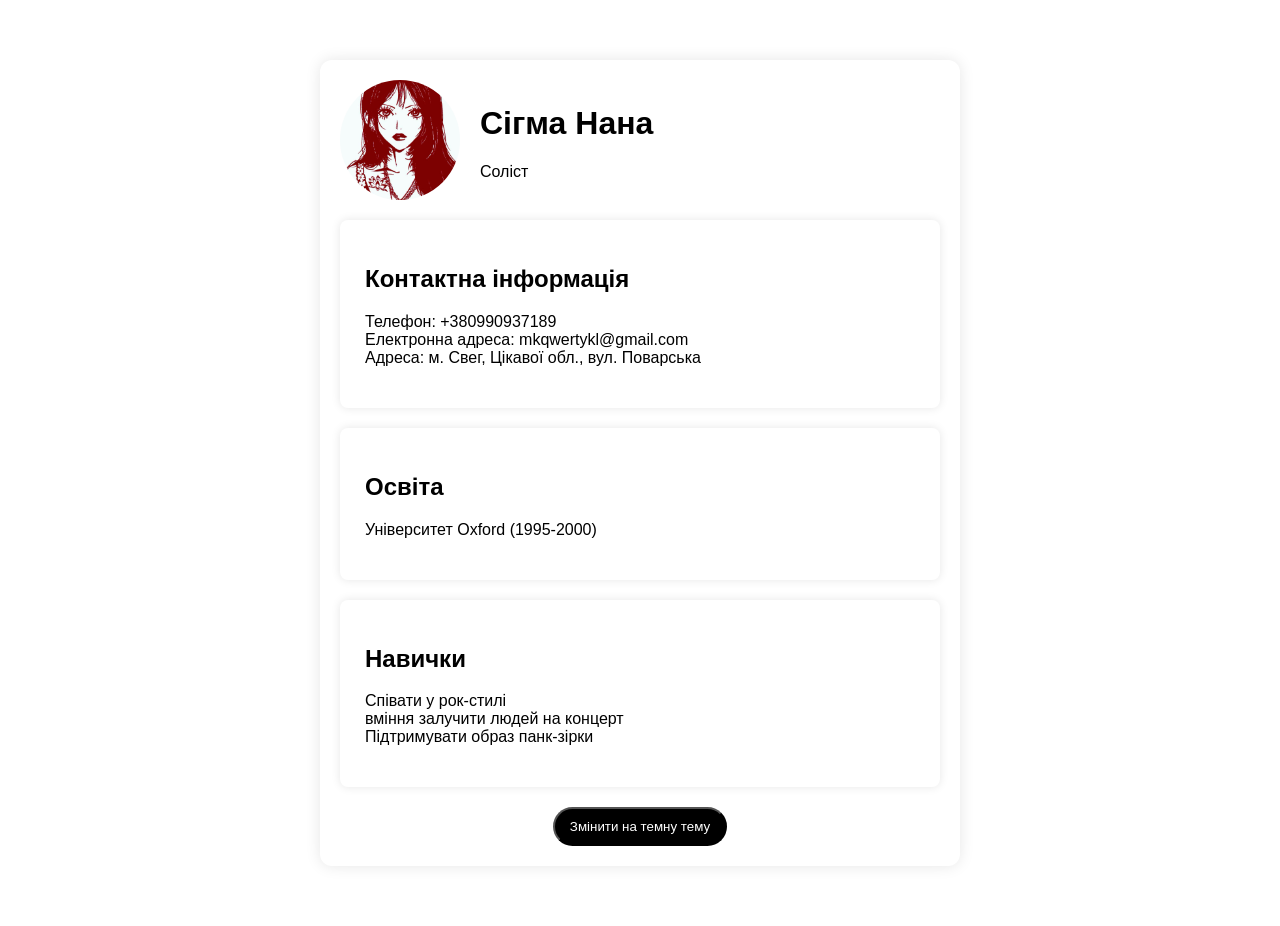
<file: index.html>
<!DOCTYPE html>
<html lang="uk">
<head>
    <meta charset="UTF-8">
    <meta name="viewport" content="width=device-width, initial-scale=1.0">
    <title>Резюме</title>
    <link rel="stylesheet" href="sibil.css">
</head>
<body>
    <div class="resume-card">
    <header>
     <img src="Nana.jpg" alt="Woman" id="profile-photo">
     <div>
       <h1>Сігма Нана</h1>
       <p>Соліст</p>
     </div>
    </header>
    <main>
        <section>
           <h2>Контактна інформація</h2>
         <ul>
           <li>Телефон: +380990937189</li>
           <li>Електронна адреса: mkqwertykl@gmail.com</li>
           <li>Адреса: м. Свег, Цікавої обл., вул. Поварська</li>
         </ul>
        </section>

        <section>
            <h2>Освіта</h2>
            <p>Університет Oxford (1995-2000)</p>

        </section>

        <section>
            <h2>Навички</h2>
        <ul>
            <li>Співати у рок-стилі</li>
            <li>вміння залучити людей на концерт</li> 
            <li>Підтримувати образ панк-зірки</li>  
        </ul>
        </section>

    </main>
    <footer>
<button id="change">
    Змінити на темну тему
</button>
    </footer>
</div>
<script src="script.js"></script>
</body>
</html>
</file>
<file: sibil.css>
body{
    font-family: Arial, Helvetica, sans-serif;
    margin: 0;
    padding:60px 20px;
    display: flex;
    justify-content: center;
    align-items: center;
    background-color: #fff;
    color: #000;
    }
    
    
    .resume-card{
        border-radius: 12px;
        padding: 20px;
        box-shadow: 0 0 15px rgba(0, 0, 0, 0.1);
        max-width: 600px;
        width: 100%;
    }
    
    header{
        display: flex;
        align-items: center;
        margin-bottom: 20px;
    }
    
    #profile-photo{
        border-radius: 50%;
        width: 120px;
        height: 120px;
        object-fit: cover;
        margin-right: 20px;
    }
    
    section{
        padding: 25px;
        margin-bottom: 20px;
        border-radius: 8px;
        box-shadow: 0 0 10px rgba(0, 0, 0, 0.1);
    }
    
    ul{
        list-style-type: none;
        padding: 0;
    }
    footer{
        text-align: center;
    }
    button{
        padding: 10px 15px;
        background: #000;
        color: #fff;
        border-radius: 40px;
        cursor: pointer;    
    }
    .dark-mode {
        background-color: #333;
        color: #fff;
    }
    .dark-mode .resume-card {
        background-color: #444;
        color: #fff;
    }
    
    .dark-mode section {
        background-color: #555;
        color: #fff;
    }
    .dark-mode button {
        background-color: #fff;
        color: #000;
    
    }
    .dark-mode footer {
        color:#ccc;
    
    }
</file>
